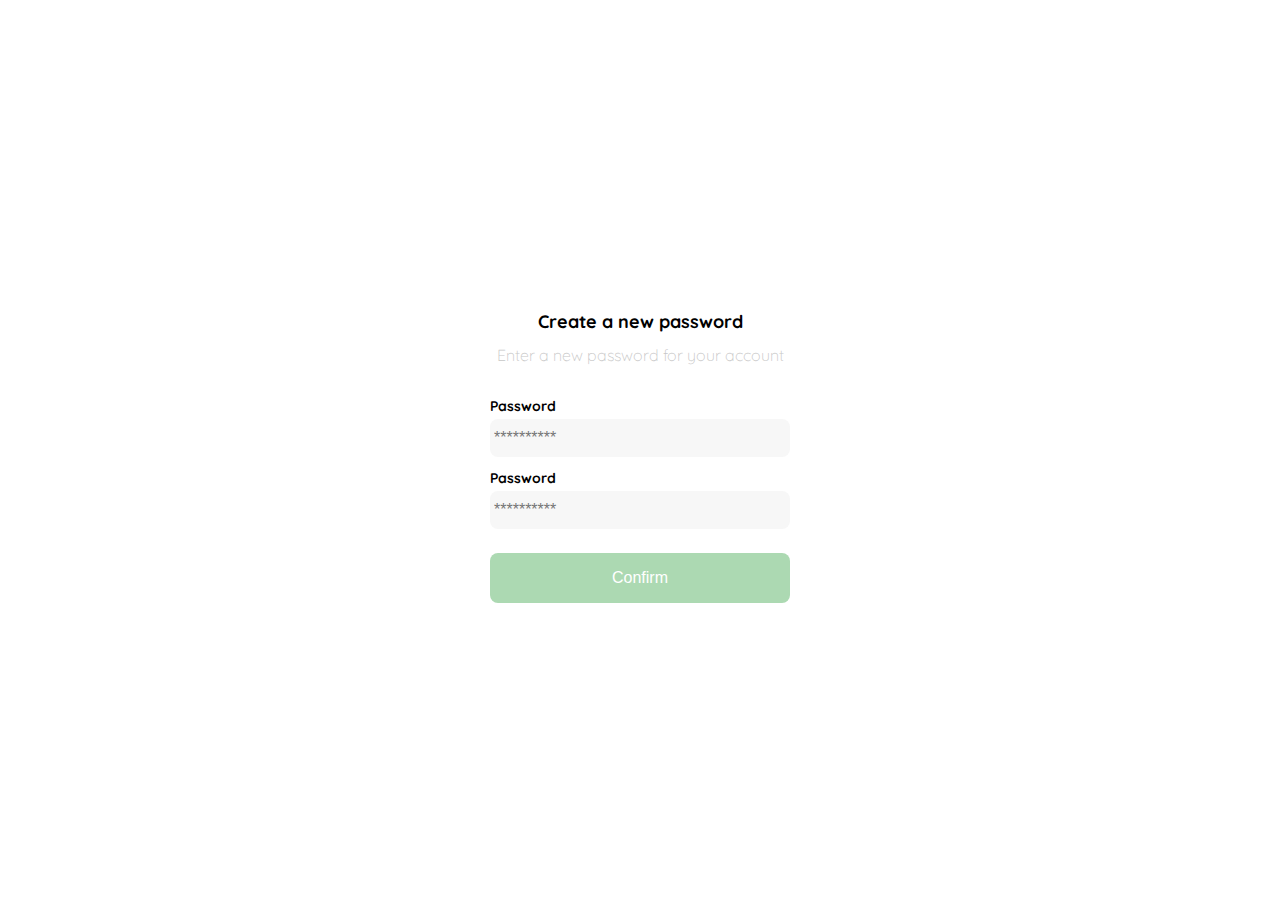
<file: clase1.html>
<!DOCTYPE html>
<html lang="en">
<head>
    <meta charset="UTF-8">
    <meta http-equiv="X-UA-Compatible" content="IE=edge">
    <meta name="viewport" content="width=device-width, initial-scale=1.0">
    <title>YardSale</title>
    <link rel="stylesheet" href="./styles.css">
    <link rel="preconnect" href="https://fonts.googleapis.com">
    <link rel="preconnect" href="https://fonts.gstatic.com" crossorigin>
    <link href="https://fonts.googleapis.com/css2?family=Quicksand:wght@300;500;700&display=swap" rel="stylesheet">
    <style>
        :root{
            --very-light-pink: #c7c7c7;
            --text-input-field: #F7F7F7;
            --hospital--green: #acd9b2;
            --white: #FFFFFF;
            --black: #000000;
            --sm: 14px;
            --md: 16px;
            --lg:18px;
        }
        body{
            font-family: 'Quicksand', sans-serif;
            margin: 0;
        }
        .login{
            width: 100%;
            height: 100vh;
            display: grid;
            place-items: center;
        }
        .form-container{
            display: grid;
            grid-template-rows: auto 1fr auto;
            width: 300px;
        }
        .logo{
            width: 150px;
            height: auto;
            margin-bottom: 40px;
            justify-self: center;
            display: none;
        }
        .title{
            font-size: var(--lg);
            margin-bottom: 12px;
            text-align: center;
        }
        .subtitle{
            color: var(--very-light-pink);
            font-size: var(--md);
            text-align: center;
            font-weight: 300;
            margin-top: 0;
            margin-bottom: 32px;
            text-align: center;
        }
        .form{
            display: flex;
            flex-direction: column;
        }
        .label{
            font-size: var(--sm);
            font-weight: 700;
            margin-bottom: 4px;
        }
        .input{
            background-color: var(--text-input-field);
            border: none;
            border-radius: 8px;
            height: 30px;
            font-size: var(--md);
            padding: 4px;
            margin-bottom: 12px;
        }
        .primary-button{
            background-color: var(--hospital--green);
            border-radius: 8px;
            border: none;
            color: var(--white);
            width: 100%;
            cursor: pointer;
            font-size: var(--md);
            font-weight: 500;
            height: 50px;
        }
        .login-button{
            margin-top: 12px;
        }
        @media (max-width: 640px) {
            .logo{
                display: block;
            }
        }
    </style>
</head>
<body>
    <div class="login">
        <div class="form-container">
            <img src="./logos/logo_yard_sale.svg" alt="" class="logo">
        
            <h1 class="title">Create a new password</h1>
            <p class="subtitle">Enter a new password for your account</p>

            <form action="/" class="form">
                <label for="password" class="label">Password</label>
                
                <input type="password" name="" id="password" placeholder="**********" class="input input-password">
                
                <label for="password" class="label">Password</label>
                
                <input type="password" name="" id="new-password" placeholder="**********" class="input input-password">

                <input type="submit" name="" id="" value="Confirm" class="primary-button login-button">
            </form>
        </div>

    </div>
</body>
</html>
</file>
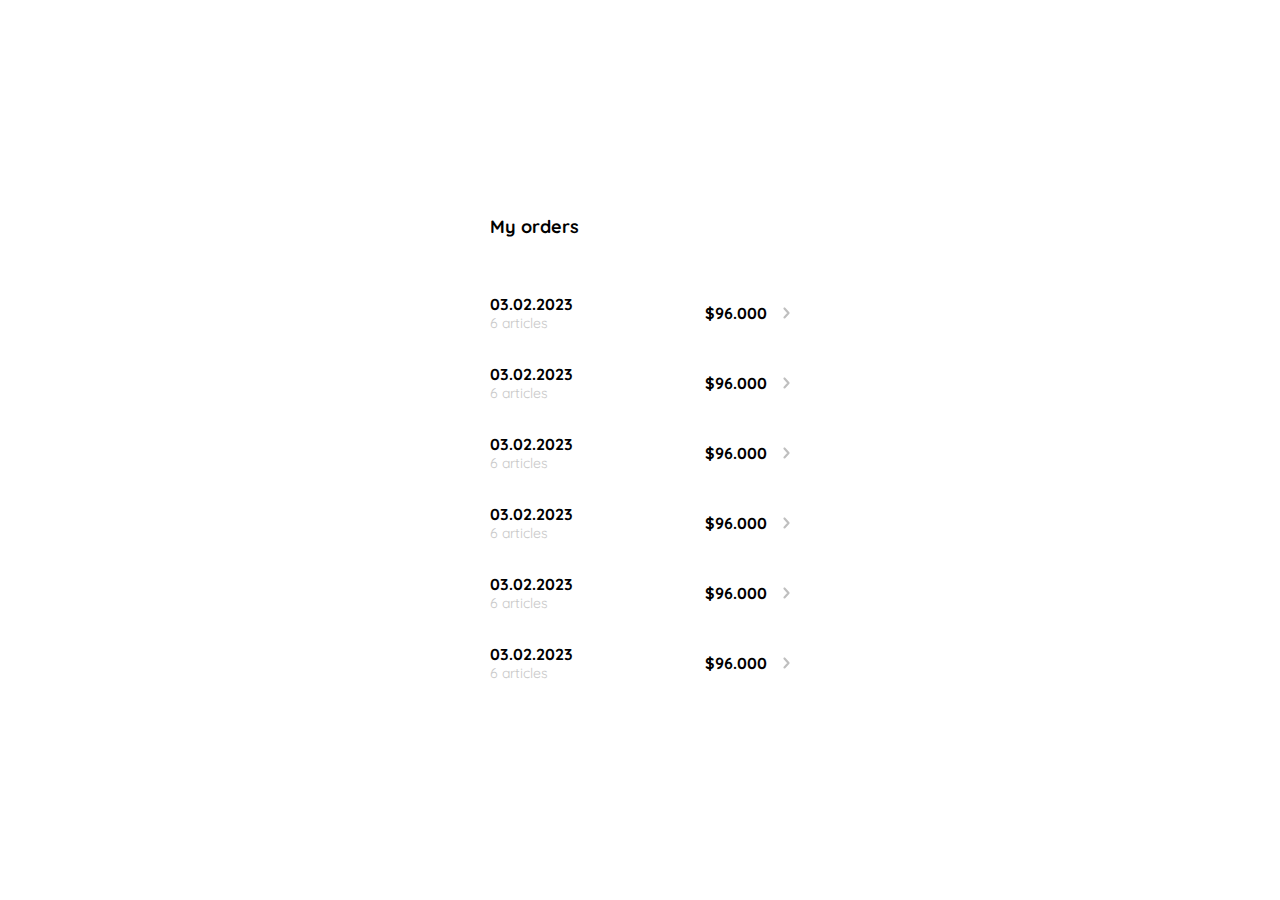
<file: clase10.html>
<!DOCTYPE html>
<html lang="en">
<head>
    <meta charset="UTF-8">
    <meta http-equiv="X-UA-Compatible" content="IE=edge">
    <meta name="viewport" content="width=device-width, initial-scale=1.0">
    <title>Document</title>
    <link rel="stylesheet" href="./styles.css">
    <link rel="preconnect" href="https://fonts.googleapis.com">
    <link rel="preconnect" href="https://fonts.gstatic.com" crossorigin>
    <link href="https://fonts.googleapis.com/css2?family=Quicksand:wght@300;500;700&display=swap" rel="stylesheet">
    <style>
        :root{
            --very-light-pink: #c7c7c7;
            --text-input-field: #F7F7F7;
            --hospital--green: #acd9b2;
            --white: #FFFFFF;
            --black: #000000;
            --sm: 14px;
            --md: 16px;
            --lg:18px;
        }
        body{
            font-family: 'Quicksand', sans-serif;
            margin: 0;
        }
        .my-order{
            display: grid;
            place-items: center;
            width: 100%;
            height: 100vh;
        }
        .title{
            font-size: var(--lg);
            margin-bottom: 40px;
        }
        .my-order-container{
            display: grid;
            grid-template-rows: auto 1fr auto;
            width: 300px;
        }
        .my-order-content {
            display: flex;
            flex-direction: column;
        }
        .order{
            display: grid;
            grid-template-columns: auto 1fr auto;
            gap: 16px;
            align-items: center;
            border-radius: 12px;
        }
        .order p:nth-child(1){
            display: flex;
            flex-direction: column;
        }
        .order p:nth-child(2){
            text-align: end;
            font-weight: 700;
        }
        .order p span:nth-child(1){
            font-size: var(--md);
            font-weight: 700;
        }
        .order p span:nth-child(2){
            font-size: var(--sm);
            color: var(--very-light-pink);
        }
    </style>
</head>
<body>
    <div class="my-order">
        <div class="my-order-container">
            <h1 class="title">
                My orders
            </h1>
            <div class="my-order-content">
                <div class="order">
                    <p>
                        <span>03.02.2023</span>
                        <span>6 articles</span>
                    </p>
                    <p>
                        $96.000
                    </p>
                    <img src="./icons/flechita.svg" alt="arrow">
                </div>
            </div>
            
            <div class="my-order-content">
                <div class="order">
                    <p>
                        <span>03.02.2023</span>
                        <span>6 articles</span>
                    </p>
                    <p>
                        $96.000
                    </p>
                    <img src="./icons/flechita.svg" alt="arrow">
                </div>
            </div>
            <div class="my-order-content">
                <div class="order">
                    <p>
                        <span>03.02.2023</span>
                        <span>6 articles</span>
                    </p>
                    <p>
                        $96.000
                    </p>
                    <img src="./icons/flechita.svg" alt="arrow">
                </div>
            </div>
            <div class="my-order-content">
                <div class="order">
                    <p>
                        <span>03.02.2023</span>
                        <span>6 articles</span>
                    </p>
                    <p>
                        $96.000
                    </p>
                    <img src="./icons/flechita.svg" alt="arrow">
                </div>
            </div>
            <div class="my-order-content">
                <div class="order">
                    <p>
                        <span>03.02.2023</span>
                        <span>6 articles</span>
                    </p>
                    <p>
                        $96.000
                    </p>
                    <img src="./icons/flechita.svg" alt="arrow">
                </div>
            </div>
            <div class="my-order-content">
                <div class="order">
                    <p>
                        <span>03.02.2023</span>
                        <span>6 articles</span>
                    </p>
                    <p>
                        $96.000
                    </p>
                    <img src="./icons/flechita.svg" alt="arrow">
                </div>
            </div>

    </div>
    </div>
</body>
</html>
</file>
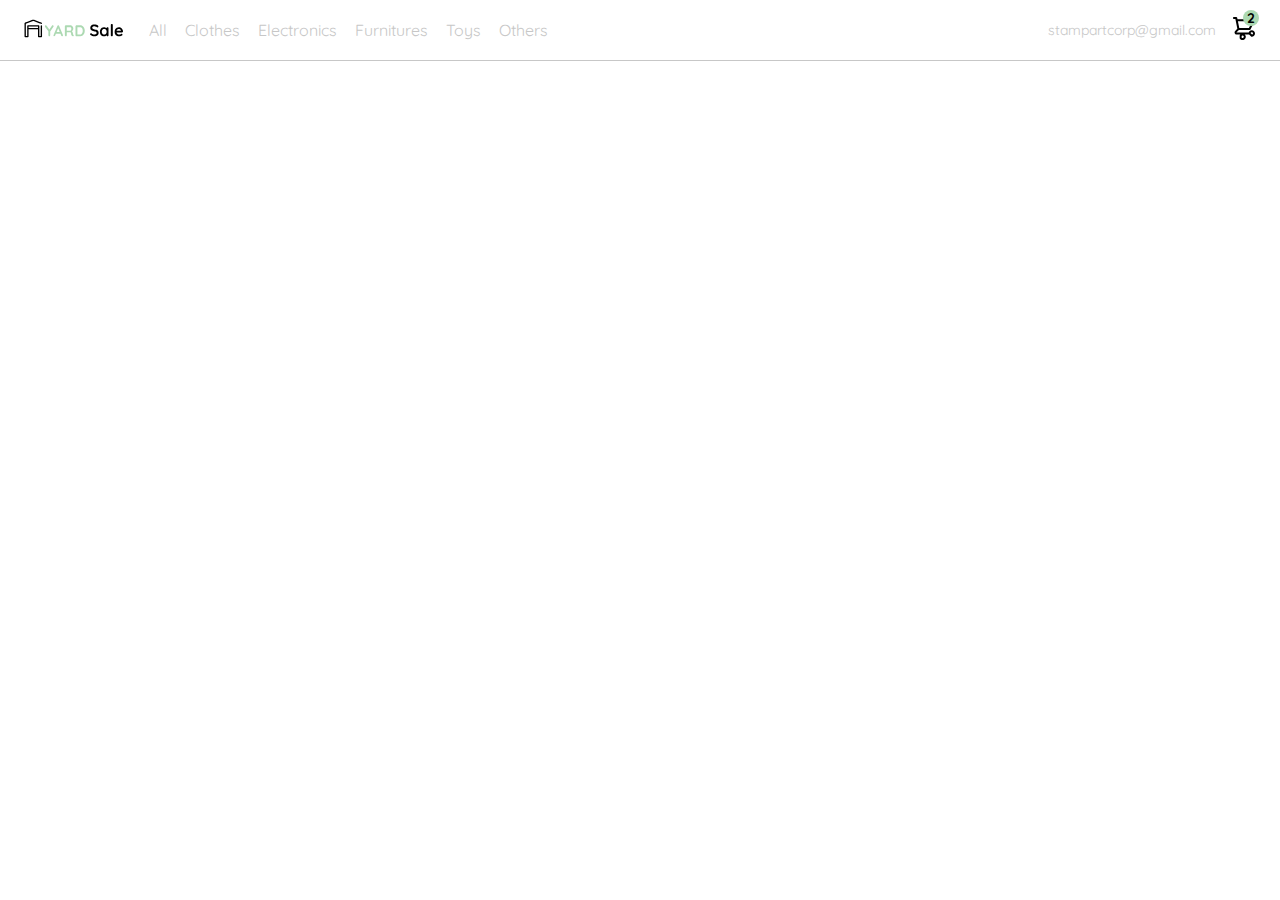
<file: clase11.html>
<!DOCTYPE html>
<html lang="en">
<head>
    <meta charset="UTF-8">
    <meta http-equiv="X-UA-Compatible" content="IE=edge">
    <meta name="viewport" content="width=device-width, initial-scale=1.0">
    <title>Document</title>
    <link rel="stylesheet" href="./styles.css">
    <link rel="preconnect" href="https://fonts.googleapis.com">
    <link rel="preconnect" href="https://fonts.gstatic.com" crossorigin>
    <link href="https://fonts.googleapis.com/css2?family=Quicksand:wght@300;500;700&display=swap" rel="stylesheet">
    <style>
        :root{
            --very-light-pink: #c7c7c7;
            --text-input-field: #F7F7F7;
            --hospital--green: #acd9b2;
            --white: #FFFFFF;
            --black: #000000;
            --sm: 14px;
            --md: 16px;
            --lg:18px;
        }
        body{
            font-family: 'Quicksand', sans-serif;
            margin: 0;
        }
        nav {
            display: flex;
            justify-content: space-between;
            padding: 0 24px;
            height: 60px;
            border-bottom: 1px solid var(--very-light-pink);
        }
        .menu{
            display: none;
        }
        .logo {
            width: 100px;
        }
        .navbar-left ul, .navbar-right ul {
            list-style: none;
            padding: 0;
            margin: 0;
            display: flex;
            align-items: center;
            height: 60px;
        }
        .navbar-left{
            display: flex;
        }
        .navbar-left ul{
            margin-left: 16px;
        }
        .navbar-left ul li a, .navbar-right ul li a{
            text-decoration: none;
            color: var(--very-light-pink);
            border: 1px solid var(--white);
            padding: 8px;
            border-radius: 8px;
        }
        .navbar-left ul li a:hover, .navbar-right ul li a:hover{
            border: 1px solid var(--hospital--green);
            color: var(--hospital--green);
        }
        .navbar-email{
            color: var(--very-light-pink);
            font-size: var(--sm);
            margin-right: 16px;
        }
        .navbar-shopping-cart{
            position: relative;
        }
        .navbar-shopping-cart div{
            width: 16px;
            height: 16px;
            background-color: var(--hospital--green);
            border-radius: 50%;
            font-size: var(--sm);
            font-weight: 700;
            position: absolute;
            top: -6px;
            right: -3px;
            display: flex;
            justify-content: center;
            align-items: center;
        }
        @media(max-width:640px){
            .menu{
                display: block;
                width: 24px;
                height: auto;
            }
            .navbar-left ul{
                display: none;
            }
            .navbar-email{
                display: none;
            }
        }
</style>
</head>
<body>
    <nav>
        <img src="./icons/icon_menu.svg" alt="menu icon" class="menu">

        <div class="navbar-left">
            <img src="./logos/logo_yard_sale.svg" alt="Yard sale logo" class="logo">

            <ul>
                <li>
                    <a href="/">All</a>
                </li>
                <li>
                    <a href="/">Clothes</a>
                </li>
                <li>
                    <a href="/">Electronics</a>
                </li>
                <li>
                    <a href="/">Furnitures</a>
                </li>
                <li>
                    <a href="/">Toys</a>
                </li>
                <li>
                    <a href="/">Others</a>
                </li>
            </ul>
        </div>
        <div class="navbar-right">
            <ul>
                <li class="navbar-email">
                    stampartcorp@gmail.com
                </li>
                <li class="navbar-shopping-cart">
                    <img src="./icons/icon_shopping_cart.svg" alt="shopping cart icon">
                    <div>
                        2
                    </div>
                </li>
            </ul>
        </div>
    </nav>
</body>
</html>
</file>
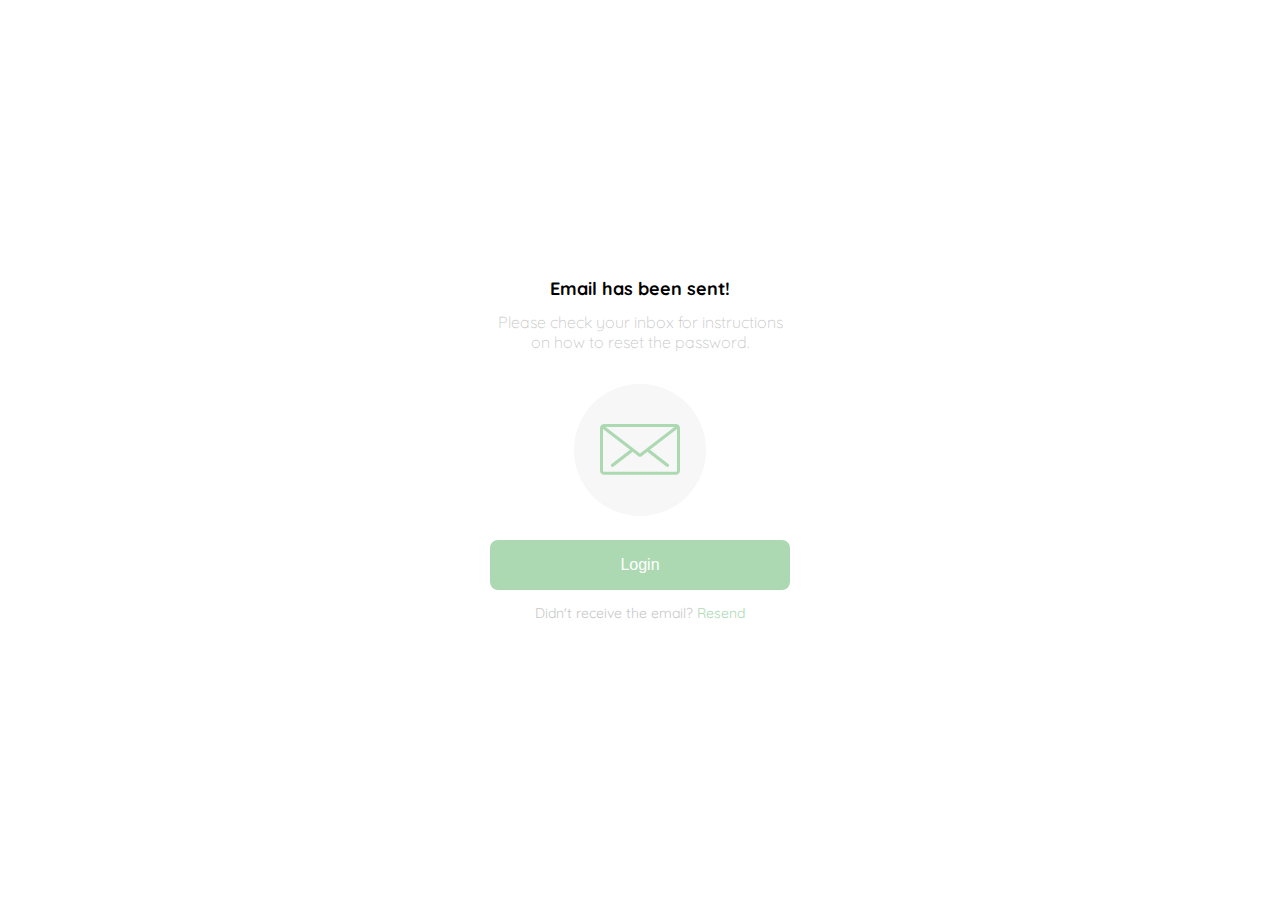
<file: clase2.html>
<!DOCTYPE html>
<html lang="en">
<head>
    <meta charset="UTF-8">
    <meta http-equiv="X-UA-Compatible" content="IE=edge">
    <meta name="viewport" content="width=device-width, initial-scale=1.0">
    <title>YardSale</title>
    <link rel="stylesheet" href="./styles.css">
    <link rel="preconnect" href="https://fonts.googleapis.com">
    <link rel="preconnect" href="https://fonts.gstatic.com" crossorigin>
    <link href="https://fonts.googleapis.com/css2?family=Quicksand:wght@300;500;700&display=swap" rel="stylesheet">
    <style>
        :root{
            --very-light-pink: #c7c7c7;
            --text-input-field: #F7F7F7;
            --hospital--green: #acd9b2;
            --white: #FFFFFF;
            --black: #000000;
            --sm: 14px;
            --md: 16px;
            --lg:18px;
        }
        body{
            font-family: 'Quicksand', sans-serif;
            margin: 0;
        }
        .login{
            display: grid;
            
            width: 100%;
            height: 100vh;
            place-items: center;
        }
        .form-container{
            display: grid;
            
            width: 300px;
            grid-template-rows: auto 1fr auto;
            justify-items: center;
        }
        .logo{
            width: 150px;
            height: auto;
            margin-bottom: 40px;
            justify-self: center;
            display: none;
        }
        .title{
            font-size: var(--lg);
            margin-bottom: 12px;
            text-align: center;
        }
        .subtitle{
            color: var(--very-light-pink);
            font-size: var(--md);
            text-align: center;
            font-weight: 300;
            margin-top: 0;
            margin-bottom: 32px;
            text-align: center;
        }
        .email-image{
            display: flex;

            width: 132px;
            height: 132px;
            justify-content: center;
            align-items: center;

            margin-bottom: 24px;
            border-radius: 50%;
            background-color: var(--text-input-field);
        }
        .email-image img {
            width: 80px;
        }
        .resend{
            font-size: var(--sm);
        }
        .resend span {
            color: var(--very-light-pink);
        }
        .resend a {
            color: var(--hospital--green);
            text-decoration: none;
        }
        .primary-button{
            background-color: var(--hospital--green);
            border-radius: 8px;
            border: none;
            color: var(--white);
            width: 100%;
            cursor: pointer;
            font-size: var(--md);
            font-weight: 500;
            height: 50px;
        }
        @media (max-width:640px){
            .logo{
                display: block;
            }
        }
    </style>
</head>
<body>
    <div class="login">
        <div class="form-container">
            <img src="./logos/logo_yard_sale.svg" alt="" class="logo">
        
            <h1 class="title">Email has been sent!</h1>
            <p class="subtitle">
                Please check your inbox for instructions on how to reset the password.
            </p>
            <div class="email-image">
                <img src="./icons/email.svg" alt="Logo email">
            </div>
            <button class="primary-button login-button">
                Login
            </button>
            <p class="resend">
                <span>
                    Didn't receive the email?
                </span>
                <a href="/">
                    Resend
                </a>
            </p>
        </div>
    </div>
</body>
</html>
</file>
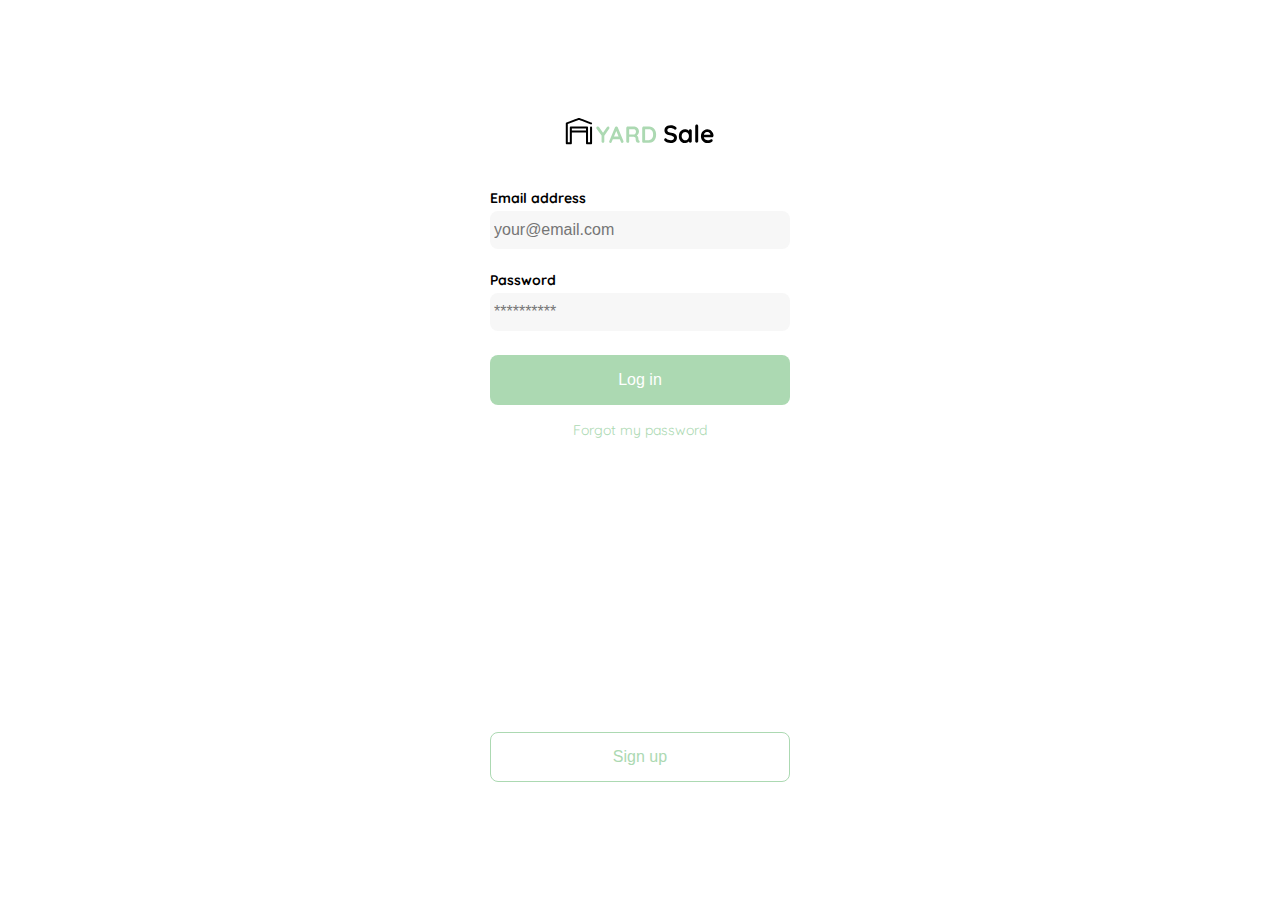
<file: clase3.html>
<!DOCTYPE html>
<html lang="en">
<head>
    <meta charset="UTF-8">
    <meta http-equiv="X-UA-Compatible" content="IE=edge">
    <meta name="viewport" content="width=device-width, initial-scale=1.0">
    <title>YardSale</title>
    <link rel="stylesheet" href="./styles.css">
    <link rel="preconnect" href="https://fonts.googleapis.com">
    <link rel="preconnect" href="https://fonts.gstatic.com" crossorigin>
    <link href="https://fonts.googleapis.com/css2?family=Quicksand:wght@300;500;700&display=swap" rel="stylesheet">
    <style>
        :root{
            --very-light-pink: #c7c7c7;
            --text-input-field: #F7F7F7;
            --hospital--green: #acd9b2;
            --white: #FFFFFF;
            --black: #000000;
            --sm: 14px;
            --md: 16px;
            --lg:18px;
        }
        body{
            font-family: 'Quicksand', sans-serif;
            margin: 0;
        }
        .login{
            display: grid;
            
            width: 100%;
            height: 100vh;
            place-items: center;
        }
        .form-container{
            display: grid;
            
            width: 300px;
            grid-template-rows: auto 1fr auto;
        }
        .logo{
            width: 150px;
            height: auto;
            margin-bottom: 40px;
            justify-self: center;
        }
        .title{
            font-size: var(--lg);
            margin-bottom: 12px;
            text-align: center;
        }
        .subtitle{
            color: var(--very-light-pink);
            font-size: var(--md);
            text-align: center;
            font-weight: 300;
            margin-top: 0;
            margin-bottom: 32px;
            text-align: center;
        }
        .form{
            display: flex;
            flex-direction: column;
        }
        .form a{
            color: var(--hospital--green);
            font-size: var(--sm);
            text-align: center;
            text-decoration: none;
            margin-bottom: 56px;
            margin-top: 16px;
        }
        .label{
            font-size: var(--sm);
            font-weight: 700;
            margin-bottom: 4px;
        }
        .input{
            background-color: var(--text-input-field);
            border: none;
            border-radius: 8px;
            height: 30px;
            font-size: var(--md);
            padding: 4px;
            margin-bottom: 12px;
        }
        .input-email{
            margin-bottom: 22px;
        }
        .primary-button{
            background-color: var(--hospital--green);
            border-radius: 8px;
            border: none;
            color: var(--white);
            width: 100%;
            cursor: pointer;
            font-size: var(--md);
            font-weight: 500;
            height: 50px;
        }
        .secondary-button{
            background-color: var(--white);
            border-radius: 8px;
            border: 1px solid var(--hospital--green);
            color: var(--hospital--green);
            width: 100%;
            cursor: pointer;
            font-size: var(--md);
            font-weight: 500;
            height: 50px;
            max-width: 300px;
        }
        .login-button{
            margin-top: 12px;
        }
        @media (max-width: 640px) {
            .logo{
                display: block;
            }
            .login{
                align-content: space-around;
            }
        }
    </style>
</head>
<body>
    <div class="login">
        <div class="form-container">
            <img src="./logos/logo_yard_sale.svg" alt="" class="logo">

            <form action="/" class="form">
                <label for="email" class="label">Email address</label>
                
                <input type="text" name="" id="email" placeholder="your@email.com" class="input input-email">
                
                <label for="password" class="label">Password</label>
                
                <input type="password" name="" id="new-password" placeholder="**********" class="input input-password">

                <input type="submit" name="" id="" value="Log in" class="primary-button login-button">
                <a href="/">Forgot my password</a>
            </form>
        </div>
        <button class="secondary-button singup-button">
            Sign up
        </button>
    </div>
</body>
</html>
</file>
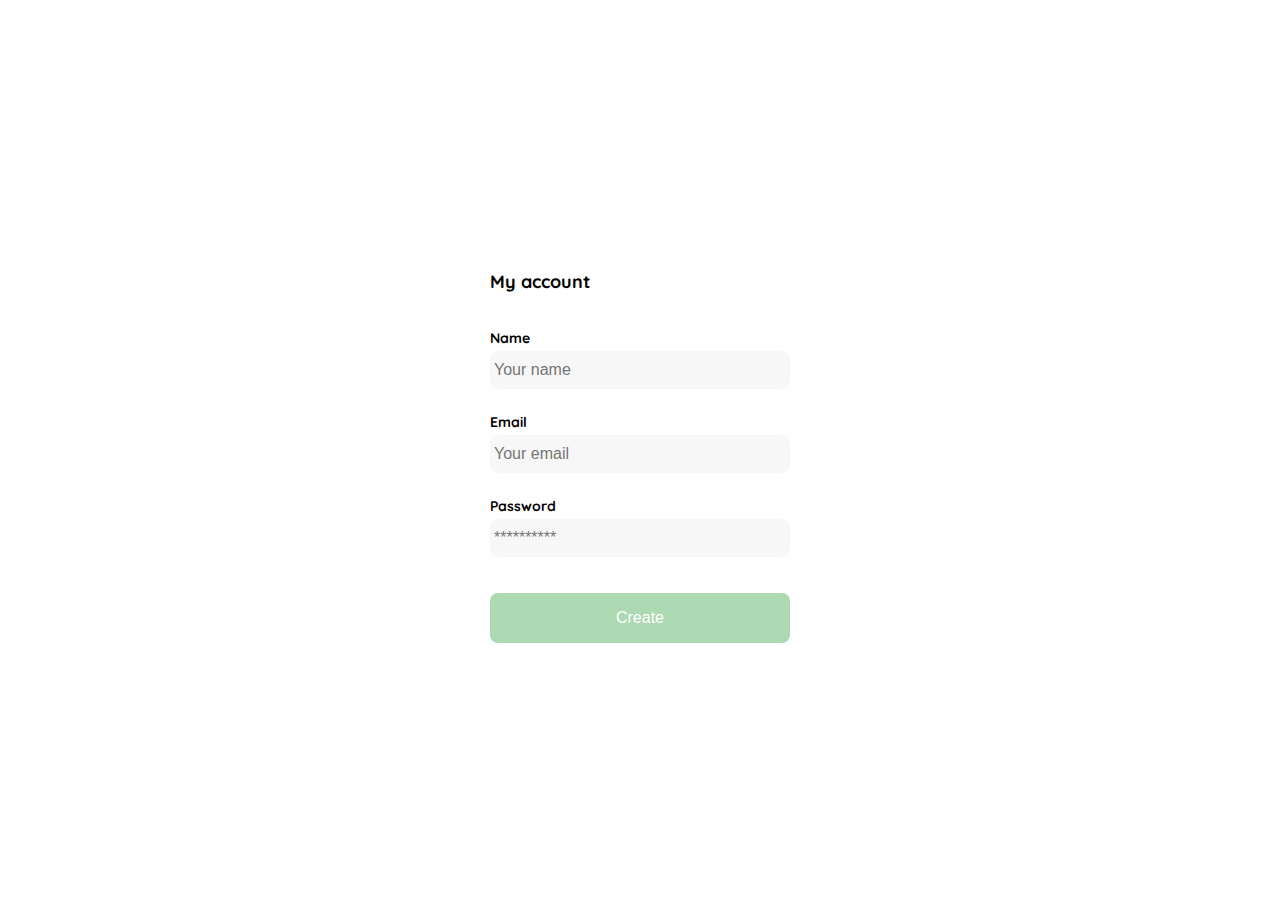
<file: clase4.html>
<!DOCTYPE html>
<html lang="en">
<head>
    <meta charset="UTF-8">
    <meta http-equiv="X-UA-Compatible" content="IE=edge">
    <meta name="viewport" content="width=device-width, initial-scale=1.0">
    <title>YardSale</title>
    <link rel="stylesheet" href="./styles.css">
    <link rel="preconnect" href="https://fonts.googleapis.com">
    <link rel="preconnect" href="https://fonts.gstatic.com" crossorigin>
    <link href="https://fonts.googleapis.com/css2?family=Quicksand:wght@300;500;700&display=swap" rel="stylesheet">
    <style>
        :root{
            --very-light-pink: #c7c7c7;
            --text-input-field: #F7F7F7;
            --hospital--green: #acd9b2;
            --white: #FFFFFF;
            --black: #000000;
            --sm: 14px;
            --md: 16px;
            --lg:18px;
        }
        body{
            font-family: 'Quicksand', sans-serif;
            margin: 0;
        }
        .login{
            display: grid;
            
            width: 100%;
            height: 100vh;
            place-items: center;
        }
        .form-container{
            display: grid;
            
            width: 300px;
            grid-template-rows: auto 1fr auto;
        }
        .logo{
            width: 150px;
            height: auto;
            margin-bottom: 40px;
            justify-self: center;
            display: none;
        }
        .title{
            font-size: var(--lg);
            margin-bottom: 36px;
            text-align: start;
        }
        .subtitle{
            color: var(--very-light-pink);
            font-size: var(--md);
            text-align: center;
            font-weight: 300;
            margin-top: 0;
            margin-bottom: 32px;
            text-align: center;
        }
        .form{
            display: flex;
            flex-direction: column;
        }
        .form div{
            display: flex;

            flex-direction: column;
        }
        .label{
            font-size: var(--sm);
            font-weight: 700;
            margin-bottom: 4px;
        }
        .input{
            background-color: var(--text-input-field);
            border: none;
            border-radius: 8px;
            height: 30px;
            font-size: var(--md);
            padding: 4px;
            margin-bottom: 12px;
        }
        .input-name, .input-email, .input-password{
            margin-bottom: 24px;
        }
        .primary-button{
            background-color: var(--hospital--green);
            border-radius: 8px;
            border: none;
            color: var(--white);
            width: 100%;
            cursor: pointer;
            font-size: var(--md);
            font-weight: 500;
            height: 50px;
        }
        .login-button{
            margin-top: 12px;
        }
        @media (max-width: 640px) {
            .form-container{
                height: 100%;
            }
            .form {
                height: 100%;
                justify-content: space-between;
            }
        }
    </style>
</head>
<body>
    <div class="login">
        <div class="form-container">
            
            <h1 class="title">My account</h1>

            <form action="/" class="form">
                <div>
                    <label for="name" class="label">Name</label>
                
                    <input type="text" name="" id="password" placeholder="Your name" class="input input-name">

                    <label for="email" class="label">Email</label>
                    
                    <input type="text" name="" id="email" placeholder="Your email" class="input input-email">
                    
                    <label for="password" class="label">Password</label>
                    
                    <input type="password" name="" id="new-password" placeholder="**********" class="input input-password">
                </div>

                <input type="submit" name="" id="" value="Create" class="primary-button login-button">
            </form>
        </div>

    </div>
</body>
</html>
</file>
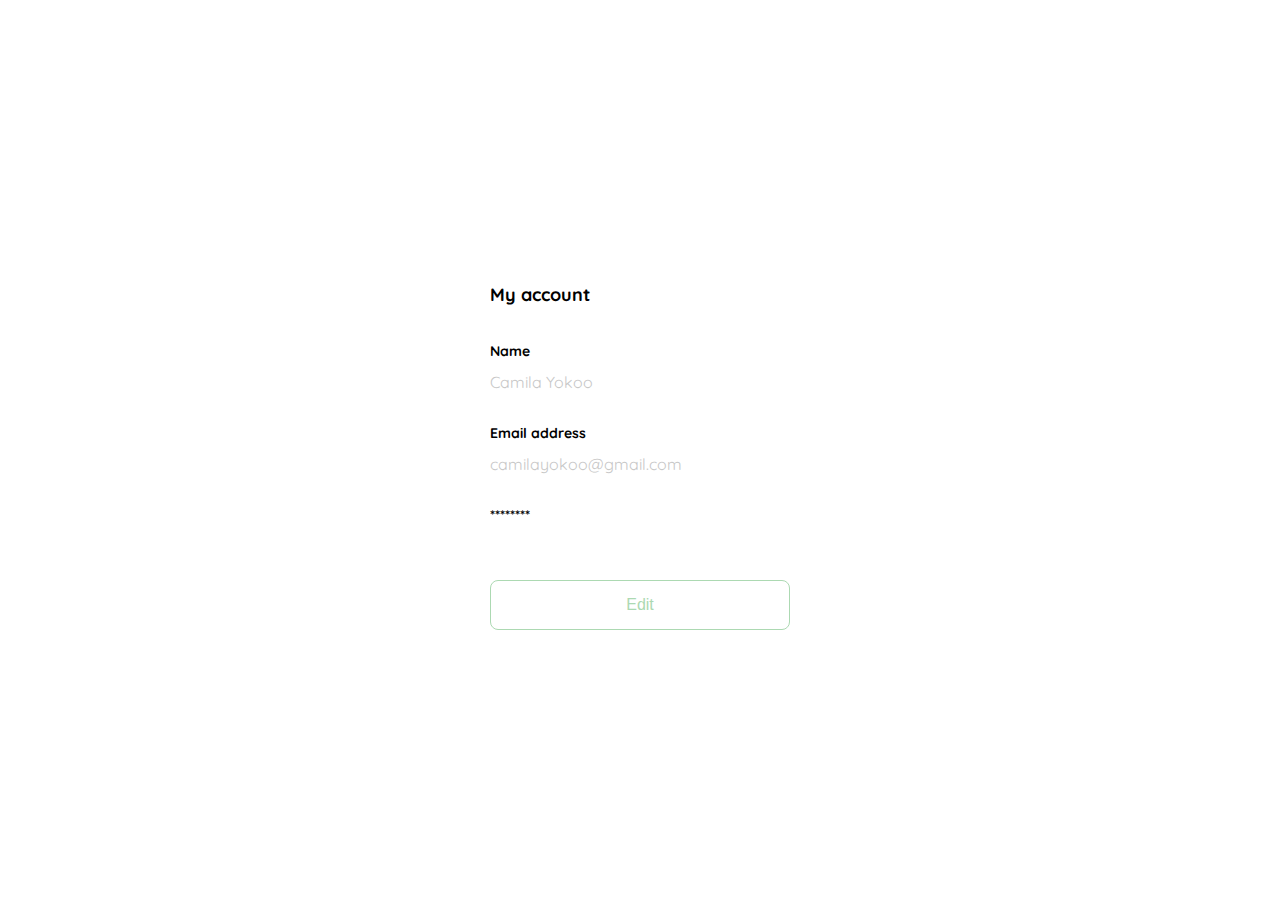
<file: clase5.html>
<!DOCTYPE html>
<html lang="en">
<head>
    <meta charset="UTF-8">
    <meta http-equiv="X-UA-Compatible" content="IE=edge">
    <meta name="viewport" content="width=device-width, initial-scale=1.0">
    <title>YardSale</title>
    <link rel="stylesheet" href="./styles.css">
    <link rel="preconnect" href="https://fonts.googleapis.com">
    <link rel="preconnect" href="https://fonts.gstatic.com" crossorigin>
    <link href="https://fonts.googleapis.com/css2?family=Quicksand:wght@300;500;700&display=swap" rel="stylesheet">
    <style>
        :root{
            --very-light-pink: #c7c7c7;
            --text-input-field: #F7F7F7;
            --hospital--green: #acd9b2;
            --white: #FFFFFF;
            --black: #000000;
            --sm: 14px;
            --md: 16px;
            --lg:18px;
        }
        body{
            font-family: 'Quicksand', sans-serif;
            margin: 0;
        }
        .login{
            display: grid;
            
            width: 100%;
            height: 100vh;
            place-items: center;
        }
        .form-container{
            display: grid;
            
            width: 300px;
            grid-template-rows: auto 1fr auto;
        }
        .logo{
            width: 150px;
            height: auto;
            margin-bottom: 40px;
            justify-self: center;
            display: none;
        }
        .title{
            font-size: var(--lg);
            margin-bottom: 36px;
            text-align: start;
        }
        .subtitle{
            color: var(--very-light-pink);
            font-size: var(--md);
            text-align: center;
            font-weight: 300;
            margin-top: 0;
            margin-bottom: 32px;
            text-align: center;
        }
        .form{
            display: flex;
            flex-direction: column;
        }
        .form div{
            display: flex;

            flex-direction: column;
        }
        .label{
            font-size: var(--sm);
            font-weight: 700;
            margin-bottom: 4px;
        }
        .value{
            color: var(--very-light-pink);
            font-size: var(--md);
            margin: 8px 0px 32px 0px;
        }
        .secondary-button{
            background-color: var(--white);
            border-radius: 8px;
            border: 1px solid var(--hospital--green);
            color: var(--hospital--green);
            width: 100%;
            cursor: pointer;
            font-size: var(--md);
            font-weight: 500;
            height: 50px;
        }
        .login-button{
            margin-top: 12px;
        }
        @media (max-width: 640px) {
            .form-container{
                height: 100%;
            }
            .form {
                height: 100%;
                justify-content: space-between;
            }
        }
    </style>
</head>
<body>
    <div class="login">
        <div class="form-container">
            
            <h1 class="title">My account</h1>

            <form action="/" class="form">
                <div>
                    <label for="name" class="label">Name</label>
                
                    <p class="value">Camila Yokoo</p>

                    <label for="email" class="label">Email address</label>
                    
                    <p class="value">camilayokoo@gmail.com</p>
                    
                    <label for="password" class="label">********</label>
                    
                    <p class="value"></p>
                </div>

                <input type="submit" name="" id="" value="Edit" class="secondary-button login-button">
            </form>
        </div>

    </div>
</body>
</html>
</file>
<file: styles.css>
:root{
    --very-light-pink: #c7c7c7;
    --text-input-field: #F7F7F7;
    --hospital--green: #acd9b2;
    --white: #FFFFFF;
    --black: #000000;
}
body{
    font-family: 'Quicksand', sans-serif;
}
</file>
